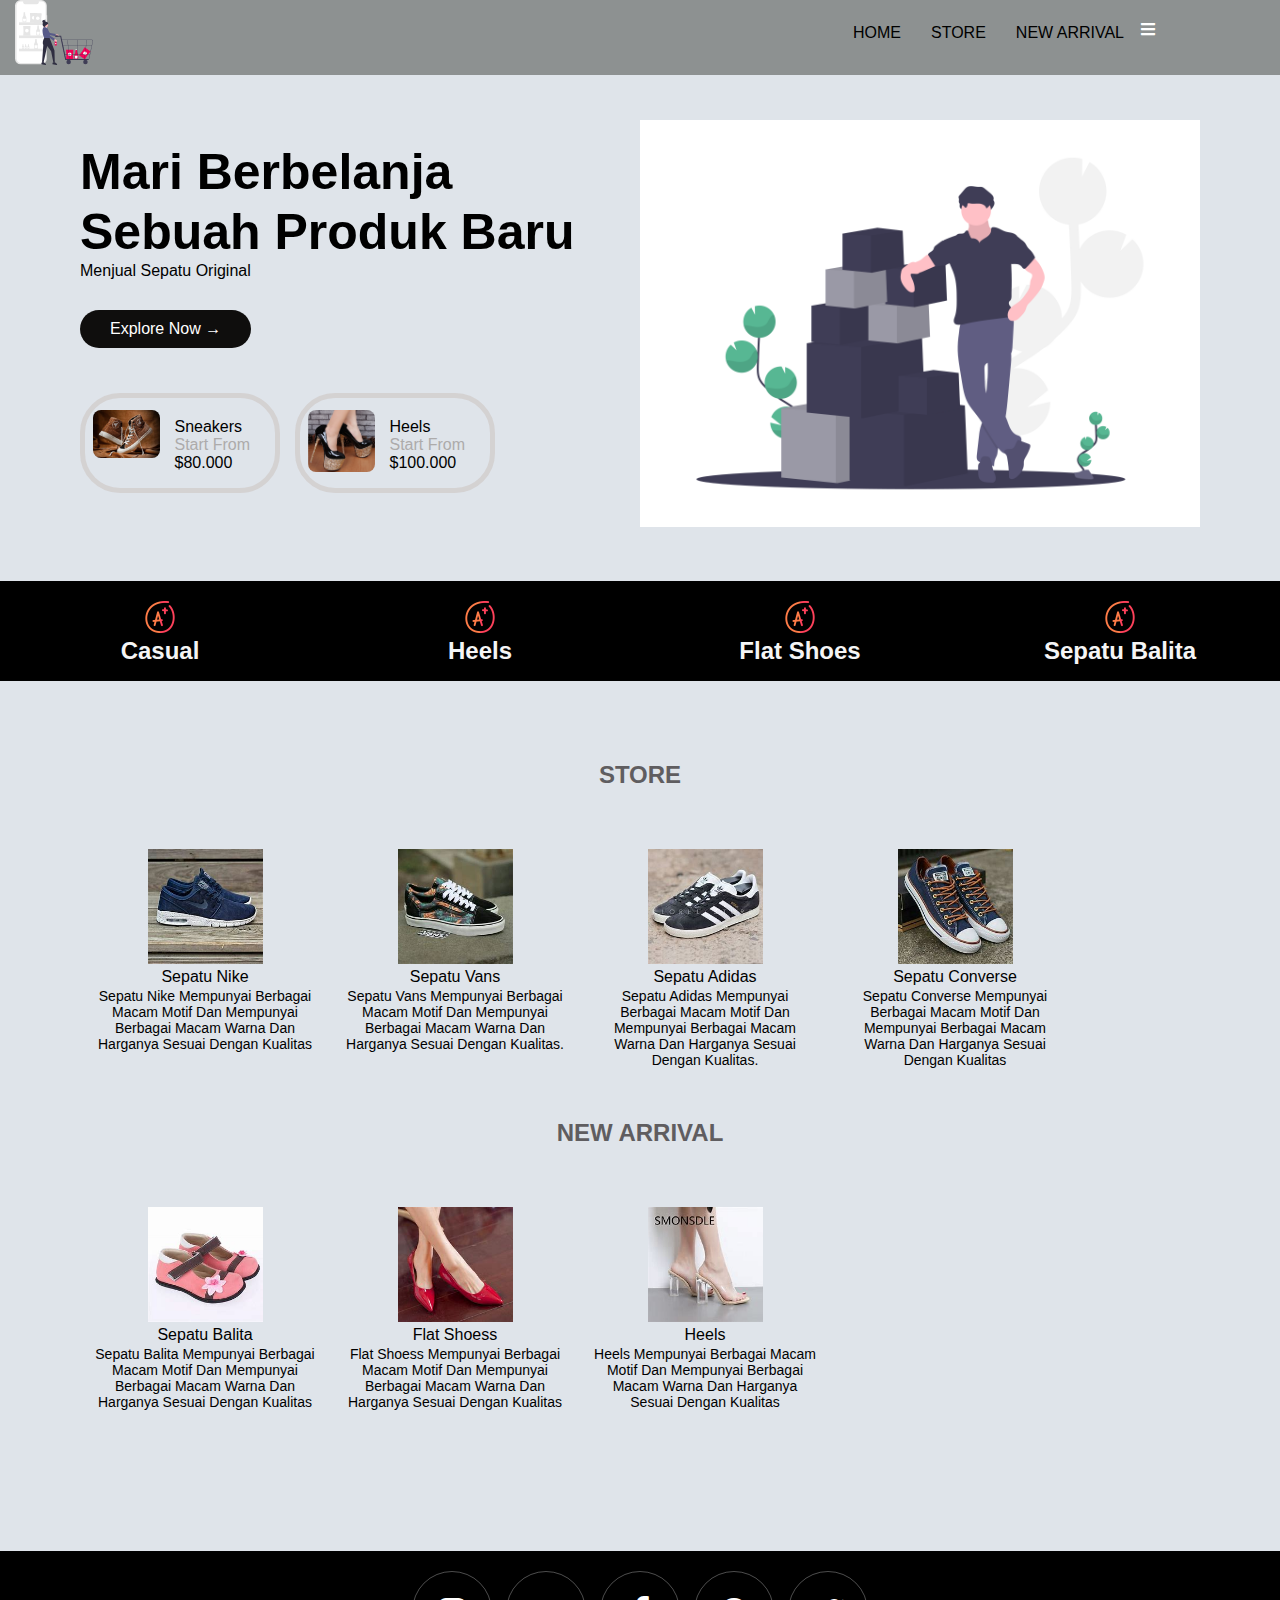
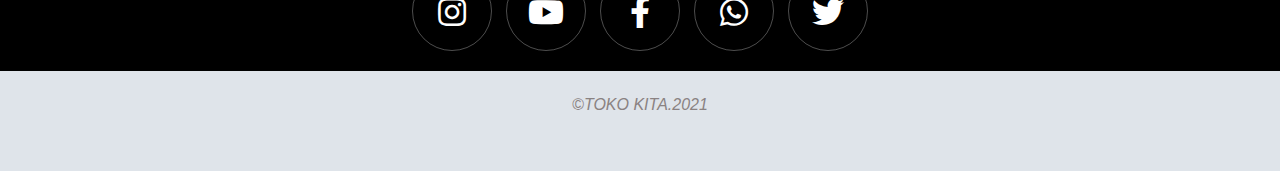
<file: index.html>
<!DOCTYPE html>
<html lang="en">
<head>
    <meta charset="UTF-8">
    <meta http-equiv="X-UA-Compatible" content="IE=edge">
    <meta name="viewport" content="width=device-width, initial-scale=1.0">
    <title>Toko Kita</title>
    <link rel="stylesheet" href="stile.css">
	<link rel="stylesheet" href="responsive.css">
    <link rel="preconnect" href="https://fonts.googleapis.com">
    <link rel="preconnect" href="https://fonts.gstatic.com" crossorigin>
    <link href="https://fonts.googleapis.com/css2?family=Poppins:wght@200;300;400;500&family=Raleway:wght@300;400;500;600;700&display=swap" rel="stylesheet">

    <link rel="stylesheet" href="//maxcdn.bootstrapcdn.com/font-awesome/4.3.0/css/font-awesome.min.css"/>
	<link rel="stylesheet" href="https://cdnjs.cloudflare.com/ajax/libs/font-awesome/5.15.4/css/all.min.css" />
</head>
<body>

	<header>
      <div class="header-container">
        <div class="header-left">
          <img class="logo" src="undraw_shopping_app_flsj (3).svg">
        </div>
        <!-- Tambahkan ikon menu disini -->
		<span class="fa fa-bars menu-icon"></span>
        <div class="header-right">
          <a href="#beranda">HOME</a>
          <a href="#wisata">STORE</a>
          <a href="#team_kami">NEW ARRIVAL</a>
        </div>
      </div>
    </header>
	
    <div class="header">
        <div class="container">
            <div class="row">
                <div class="col-2">
                    <h1>Mari Berbelanja <br> Sebuah produk baru</h1>
                    <p>Menjual sepatu original <br> </p>
                    <a href="#" class="btn">Explore Now &#8594;</a>

                    <br>
                    <!-- bagian tengah -->
                    <div class="tengah">
                            <div class="produk">
                                <div class="depan">
                                    <img src="1.png">

                                    <div class="buttom">
                                        <p id="nama">Sneakers</p>
										<p>
                                            <a href="#" class="detail &#8594;">Start from</a>
                                        </p>
                                        <p id="harga">$80.000</p>
                                    </div> 
                                </div>
                            </div>
                            <div class="produk">
                                <div class="depan">
                                    <img src="Heels.png">

                                    <div class="buttom">
                                        <p id="nama">Heels</p>
										<p>
											<a href="#" class="detail &#8594;">Start from</a>
										</p>
                                        <p id="harga">$100.000</p>
                                    </div> 
                                </div>
                            </div>
                    </div>            
                </div>
                <div class="col-2">
                    <img src="kanan.png" id="gambar" \>
                </div>
            </div>
        </div>
    </div>
    

    <!-- features produk -->
    <div class="categories">
        <div class="row">
            <div class="col-3">
                <img src="nilai.png">
                <h2>Casual</h2>
            </div>
            <div class="col-3">
                <img src="nilai.png">
                <h2>Heels</h2>
            </div>
            <div class="col-3">
                <img src="nilai.png">
                <h2>Flat Shoes</h2>
            </div>
            <div class="col-3">
                <img src="nilai.png">
                <h2>Sepatu Balita</h2>
            </div>
        </div>
    </div>

    <!-- Sepatu -->
    <div class="lesson-wrapper-team">
      <div class="container">
        <div class="heading-team">
          <h2>STORE</h2>
        </div>
        <div class="lessons-sepatu">
          <!-- satu -->
          <div class="lesson-sepatu">
            <div class="lesson-icon-sepatu">
              <img src="nike1000.jpg"><!--masukkan link gambar sepatu disini-->
               <p>Sepatu Nike</p><!--tulis nama sapatu-->
            </div>
             <p class="text-contents-sepatu"> Sepatu Nike mempunyai berbagai macam motif dan mempunyai berbagai macam warna dan harganya sesuai dengan kualitas </p><!--berikan deskripsi singkat wisata-->
          </div>

          <!-- dua -->
          <div class="lesson-sepatu">
            <div class="lesson-icon-sepatu">
              <img src="vans1000.jpg"><!--masukkan link gambar sepatu disini-->
               <p>Sepatu Vans</p><!--tulis nama sepatu -->
            </div>
             <p class="text-contents-sepatu">Sepatu vans mempunyai berbagai macam motif dan mempunyai berbagai macam warna dan harganya sesuai dengan kualitas. </p><!--berikan deskripsi singkat wisata-->
          </div>

          <!-- tiga -->
          <div class="lesson-sepatu">
            <div class="lesson-icon-sepatu">
              <img src="adidas1000.jpg"><!--masukkan link gambar sepatu disini-->
               <p>Sepatu Adidas</p><!--tulis nama sepatu-->
            </div>
             <p class="text-contents-sepatu">Sepatu Adidas mempunyai berbagai macam motif dan mempunyai berbagai macam warna dan harganya sesuai dengan kualitas.</p><!--berikan deskripsi singkat wisata-->
          </div>

          <!-- empat -->
          <div class="lesson-sepatu">
            <div class="lesson-icon-sepatu">
              <img src="converse1000.jpg"><!--masukkan link gambar sepatu disini-->
               <p>Sepatu Converse</p><!--tulis nama sepatu-->
            </div>
             <p class="text-contents-sepatu">Sepatu Converse mempunyai berbagai macam motif dan mempunyai berbagai macam warna dan harganya sesuai dengan kualitas</p><!--berikan deskripsi singkat wisata-->
          </div>
          <div class="clear"></div>
        </div>
    </div>
    <!-- Akhir sepatu -->

    <!-- Team -->
    <div class="lesson-wrapper-team">
      <div class="container">
        <div class="heading-team">
          <h2>NEW ARRIVAL</h2>
        </div>
        <div class="lessons-sepatu">
          <div class="lesson-sepatu">
            <div class="lesson-icon-sepatu">
              <img src="balita1000.jpg"><!--masukkan link gambar sepatu disini-->
               <p>Sepatu Balita</p><!--tulis nama sepatu-->
            </div>
             <p class="text-contents-sepatu">Sepatu Balita mempunyai berbagai macam motif dan mempunyai berbagai macam warna dan harganya sesuai dengan kualitas </p><!--berikan deskripsi singkat wisata-->
          </div>
          <div class="lesson-sepatu">
            <div class="lesson-icon-sepatu">
              <img src="flat1000.jpg"><!--masukkan link gambar sepatu disinei-->
               <p>Flat Shoess</p><!--tulis nama sepatu-->
            </div>
             <p class="text-contents-sepatu">Flat shoess mempunyai berbagai macam motif dan mempunyai berbagai macam warna dan harganya sesuai dengan kualitas</p><!--berikan deskripsi singkat wisata-->
          </div>
          <div class="lesson-sepatu">
            <div class="lesson-icon-sepatu">
              <img src="heel1000.jpg"><!--masukkan link gambar sepatu disini-->
               <p>Heels </p><!--tulis nama sepatu-->
            </div>
             <p class="text-contents-sepatu">Heels mempunyai berbagai macam motif dan mempunyai berbagai macam warna dan harganya sesuai dengan kualitas</p><!--berikan deskripsi singkat wisata-->
          </div>
		<div class="clear"></div>
		</div>
	  </div>
	</div>
		  
    <br><br><br>
	<section class="footer">
      <div class="share">
        <a href="#" class="fab fa-instagram"></a>
        <a href="#" class="fab fa-youtube"></a>
        <a href="#" class="fab fa-facebook-f"></a>
        <a href="#" class="fab fa-whatsapp"></a>
        <a href="#" class="fab fa-twitter"></a>
      </div>
      <div class="credit"> &copy;<I>TOKO KITA.2021</div>
    </section>
</body>
</html>
</file>
<file: stile.css>
/* bagian main */
* {
  margin: 0;
  padding: 0;
  box-sizing: border-box;
}

.body {
  font-family: "Poppins", sans-serif;
  /* background-color: radial-gradient(
    rgba(246, 243, 243, 0.205),
    rgb(167, 161, 161)
  ); */
}

.main {
  margin: auto;
}

.container {
  max-width: 1170px;
  margin: auto;
  padding-left: 25px;
  padding-right: 25px;
}

.row {
  display: flex;
  align-items: center;
  flex-wrap: wrap;
  justify-content: space-around;
}

.col-2 {
  flex-basis: 50%;
  min-width: 300px;
}

.col-2 #gambar {
  max-width: 100%;
  padding: 50px 0;
}

.col-2 h1 {
  font-size: 50px;
  line-height: 60px;
  -ms-wrap-margin: 25px 0;
}

.btn {
  display: inline-block;
  background-color: rgb(15, 14, 13);
  color: #fff;
  padding: 10px 30px;
  border-radius: 30px;
  margin: 30px 0;
  text-decoration: none;
  transition: background 0.5s;
}

.btn:hover {
  background: rgb(216, 207, 207);
}
.header {
  background-color: #dfe4ea;
}

.header .row {
  margin-top: 70px;
}

.menu-icon {
  color: white;
  float: right;
  font-size: 22px;
  padding: 22px 0;
  display: none;
}

/* bagian depan bawah */
.tengah {
  float: left;
}

.produk {
  float: left;
  margin: 15px 15px 15px 0;
  width: 200px;
  height: 100px;
  border-radius: 20px;
  border: 5px rgba(211, 208, 208, 0.932) solid;
  border-radius: 40px;
}

.depan img {
  width: 35%;
  float: left;
  margin-top: 12px;
  margin-left: 8px;
  align-items: center;
  border-radius: 8px;
  position: relative;
}

.buttom {
  float: left;
  padding-left: 15px;
  padding-top: 20px;
}

.detail {
  text-decoration: none;
  color: rgb(173, 171, 171);
}
.buttom p {
  height: 50%;
}

/* bagian nilai */
.categories {
  width: 100%;
  height: 100px;
  background-color: #000000;
}

.col-3 {
  flex-basis: 25%;
  width: 25%;
  color: whitesmoke;
  margin-top: 20px;
  text-align: center;
  margin-bottom: 300px;
  display: inline-block;
  /* display: flex; */
}

.col-3 img {
  width: 10%;
}

.header-left {
  line-height: 65px;
  float: left;
  text-transform: uppercase;
}

.header-right {
  float: right;
  margin-right: 2px;
}

.header-right a {
  line-height: 65px;
  padding: 0 15px;
  color: black;
  display: block;
  float: left;
  transition: all 0.5s;
}

.header-right a:hover {
  background-color: #ced6e0;
  border-bottom: 4px solid black;
}

.header-container {
  max-width: 1170px;
  padding: 0 15px;
  margin: 0;
}

header {
  height: 75px;
  width: 100%;
  /* background-color: rgba(36, 114, 71, 0.9);  /*mengatur warna serta transaparansi background pada nav*/
  /* Ubah position ke fixed, dan top ke 0 */
  background-color: #8d9191;
  position: fixed;
  top: 0;

  /* Ubah z-index ke 10 supaya header ditempatkan diatas element tertentu*/
  z-index: 10;
}

.logo {
  width: 78px;
  padding-top: 0px;
  position: relative;
  animation: mymove 5s infinite;
  animation-timing-function: linear;
}

@keyframes mymove {
  from {
    left: 0px;
  }
  to {
    left: 300px;
  }
}

.menu-icon {
  color: white;
  float: right;
  font-size: 25px;
  padding: 21px 0;
  display: none;
}

/* tulis CSS sepatu dibawah */
.lesson-wrapper-sepatu {
  background-color: #aaadaf;
  text-align: center;
  top: -120px;
  width: 200px;
}

.heading-sepatu {
  padding-top: 90px;
  padding-bottom: 70px;
  color: #7e8081;
}

.lesson-sepatu {
  float: left;
  width: 100%;
  text-align: center;
}

.lesson-icon-sepatu img {
  width: 50%;
  height: 100%;
  text-align: center;
}

.text-contents-sepatu {
  padding: 2px;
  display: inline-block;
  font-size: 14px;
  color: #000000;
}

/* tulis CSS Team kami dibawah */
.lesson-wrapper-team {
  padding-bottom: 100px;
  /* padding-left: 5%;
  padding-right: 5%; */
  background-color: #dfe4ea;
  text-align: center;
}

.clear {
  clear: left;
}

.heading-team {
  padding-top: 80px;
  padding-bottom: 50px;
  color: #5f5d60;
  text-align: center;
}

/* .heading-wisata h2 {
    font-weight: normal;
  } */

.lesson-team {
  float: left;
  width: 25%;
}

.lesson-icon-team {
  /* position: relative; */
}

.lesson-sepatu {
  width: 250px;
  padding: 10px;
  /* box-shadow: 6px 12px 6px 10px grey; */
  height: 200px;
  text-align: center;
}

@import url("https://fonts.googleapis.com/css2?family=Roboto:wght@100;300;400;500;700&display=swap");

:root {
  --main-color: #d3ad7f;
  --black: #13131a;
  --bg: #010103;
  --border: 0.1rem solid rgba(255, 255, 255, 0.3);
}

* {
  font-family: "Roboto", sans-serif;
  margin: 0;
  padding: 0;
  box-sizing: border-box;
  outline: none;
  border: none;
  text-decoration: none;
  text-transform: capitalize;
  transition: 0.2s linear;
}

html::-webkit-scrollbar {
  width: 0.8rem;
}

html::-webkit-scrollbar-track {
  background: transparent;
}

html::-webkit-scrollbar-thumb {
  background: #fff;
  border-radius: 5rem;
}

.footer {
  height: 120px;
  /* padding: 40px; */
  background: #000000;
  box-shadow: 8px grey;
  text-align: center;
}

.footer .share {
  padding: 1rem 0;
}

.footer .share a {
  height: 5rem;
  width: 5rem;
  line-height: 5rem;
  font-size: 2rem;
  color: #fff;
  border: var(--border);
  margin: 0.3rem;
  border-radius: 50%;
}

.footer .share a:hover {
  background-color: #8b7770;
}

.footer .credit {
  font-size: 1rem;
  color: rgb(138, 130, 130);
  font-weight: lighter;
  padding: 1.5rem;
}

.footer .credit span {
  color: #fff;
}

* {
  box-sizing: border-box;
}
</file>
<file: responsive.css>
/* tablet */
@media (max-width: 1000px) {
  /* Gantikan warna <h1> ke blue */
  h1 {
    font-size: 20px;
  }
  p {
    font-size: 14px;
  }
  .lesson-icon-sepatu img {
    width: 100%;
    padding: 2px;
    text-align: center;
  }

  .lesson-icon-sepatu {
    text-align: center;
    margin: 5px;
    width: 100px;
  }

  .lesson-icon-sepatu p {
    padding: 1.5px;
    width: 100%;
    font-size: 12px;
  }
}

/* smartphone */
@media all and (max-width: 670px) {
  footer {
    text-align: center;
  }
  .lesson-sepatu {
    width: 100%;
  }
  .col-2 {
    text-align: left;
    padding-top: 100px;
    width: 50%;
  }

  .col-2 h1 {
    font-size: 24px;
    line-height: 36px;
  }
  .col-2 p {
    font-size: 14px;
    line-height: 20px;
  }
  .header-right {
    display: none;
  }
  .menu-icon {
    display: block;
  }

  .categories {
    width: 100%;
  }

  .col-3 h2 {
    font-size: 12px;
  }

  .lesson-sepatu {
    text-align: center;
  }

  .lessons-sepatu {
    padding: 3px;
  }
  .lesson-icon-sepatu img {
    text-align: center;
    width: 100%;
    /* padding: 15px; */
  }

  .lesson-icon-sepatu {
    padding: 15px;
  }

  .lesson-icon-sepatu p {
    /* padding: 15px; */
    font-style: bold;
  }

  .footer {
    width: 100%;
  }

  .footer .share a {
    height: 2rem;
    width: 2rem;
    line-height: 2rem;
    font-size: 1rem;
    color: #fff;
    border: var(--border);
    margin: 0.2rem;
    border-radius: 50%;
  }

  .text-contents-sepatu {
    text-align: left;
  }
}
</file>
